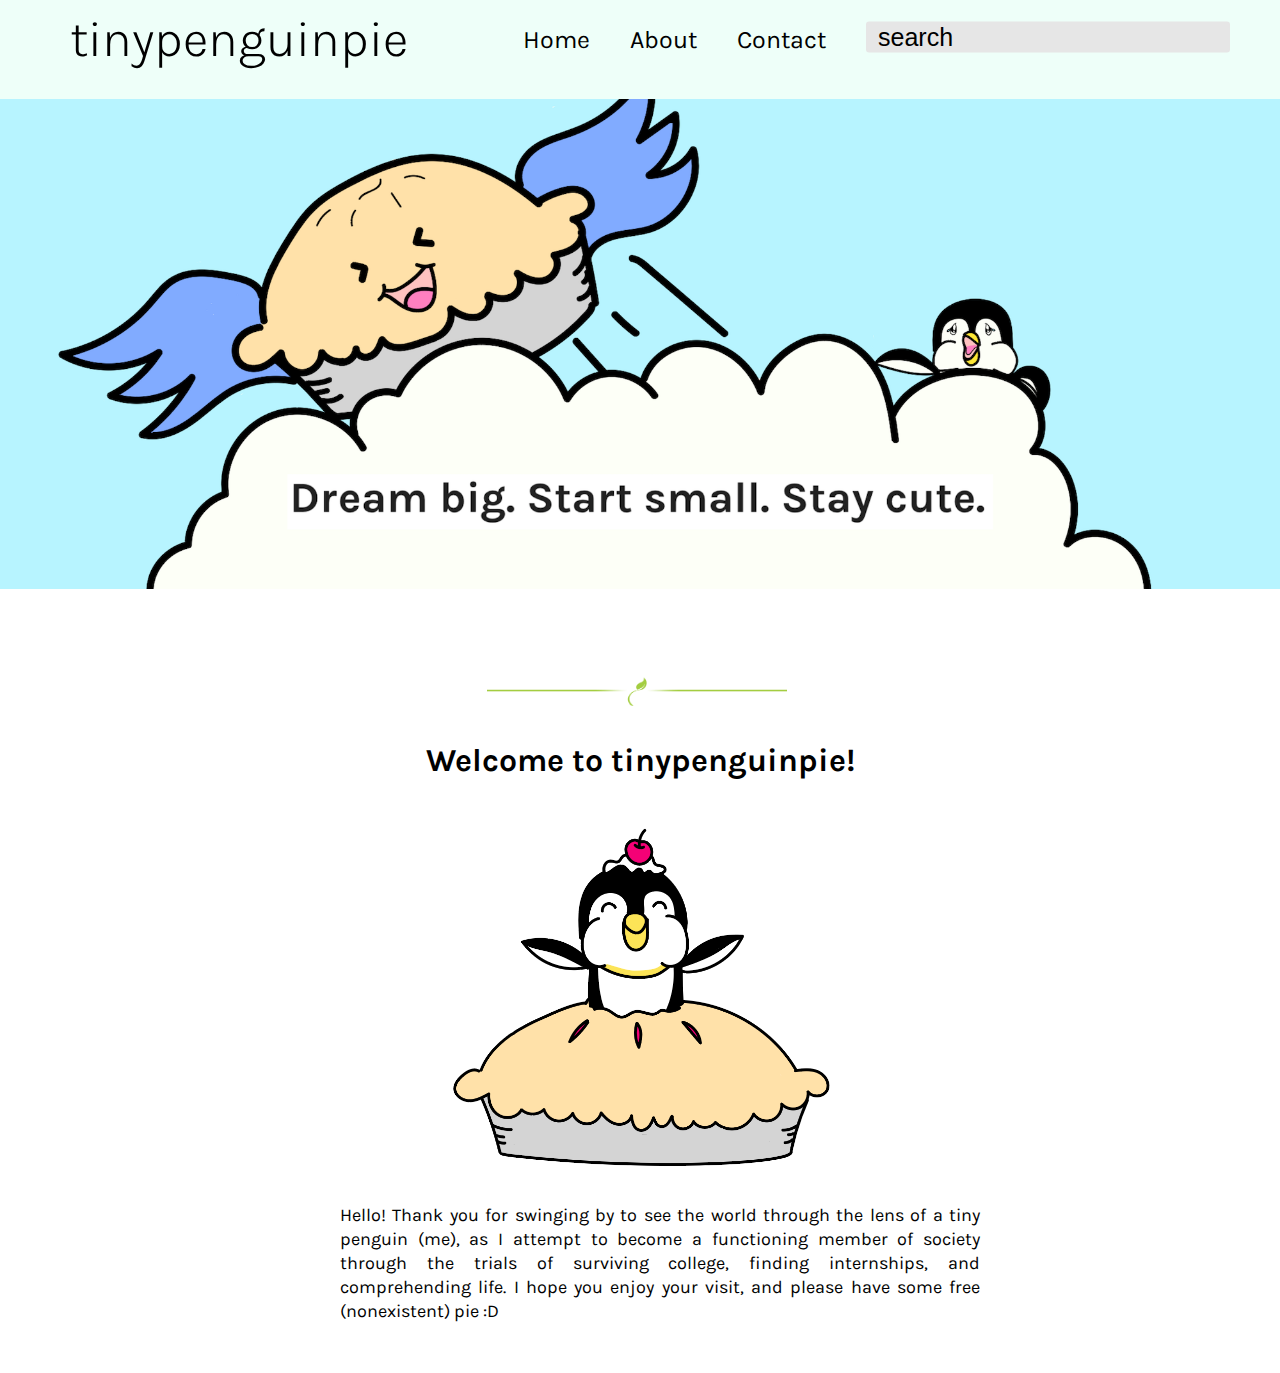
<file: index.html>
<!DOCTYPE html>
<html>
<head>
	<title>Blog</title>
  <link href="https://fonts.googleapis.com/css?family=Karla" rel="stylesheet">"
	<link rel="stylesheet" type="text/css" href="assets/css/style.css" />
	<script src="http://ajax.googleapis.com/ajax/libs/jquery/2.0.0/jquery.min.js"></script>
	<script type="text/javascript" src="assets/js/script.js"></script>
</head>
<body>
  <div id = "topbar">
    <li class = "topbar-title"><a href = "index.html">tinypenguinpie </a> </li>
    <input type = text class = "topbar-item" id = "search" placeholder = "search">
    <li class = "topbar-item">
        <a href = "index2.html">Contact </a>
    </li>
    <li class = "topbar-item">
      <a href = "index1.html">About </a>
    </li>
		<li class = "topbar-item">
		<a href = "index.html">Home </a>
  </div>

  <div id="feature"><img src=assets/img/feature.jpg width="1280" height="500"/></div>

  <div id="home">
    <li class = "separator"><img src=assets/img/separator.jpg width= "300"/></li>
    <li class = "text-title"><b>Welcome to tinypenguinpie!</b></li>
    <li class = "logo"><img src=assets/img/logo.jpg width= "400"/><li>
    <li class = "text">Hello! Thank you for swinging by to see the world through the lens of a tiny penguin (me), as I attempt to become a functioning member of society through the trials of surviving college, finding internships, and comprehending life. I hope you enjoy your visit, and please have some free (nonexistent) pie :D</li>




  </div>







</body>

</html>
</file>
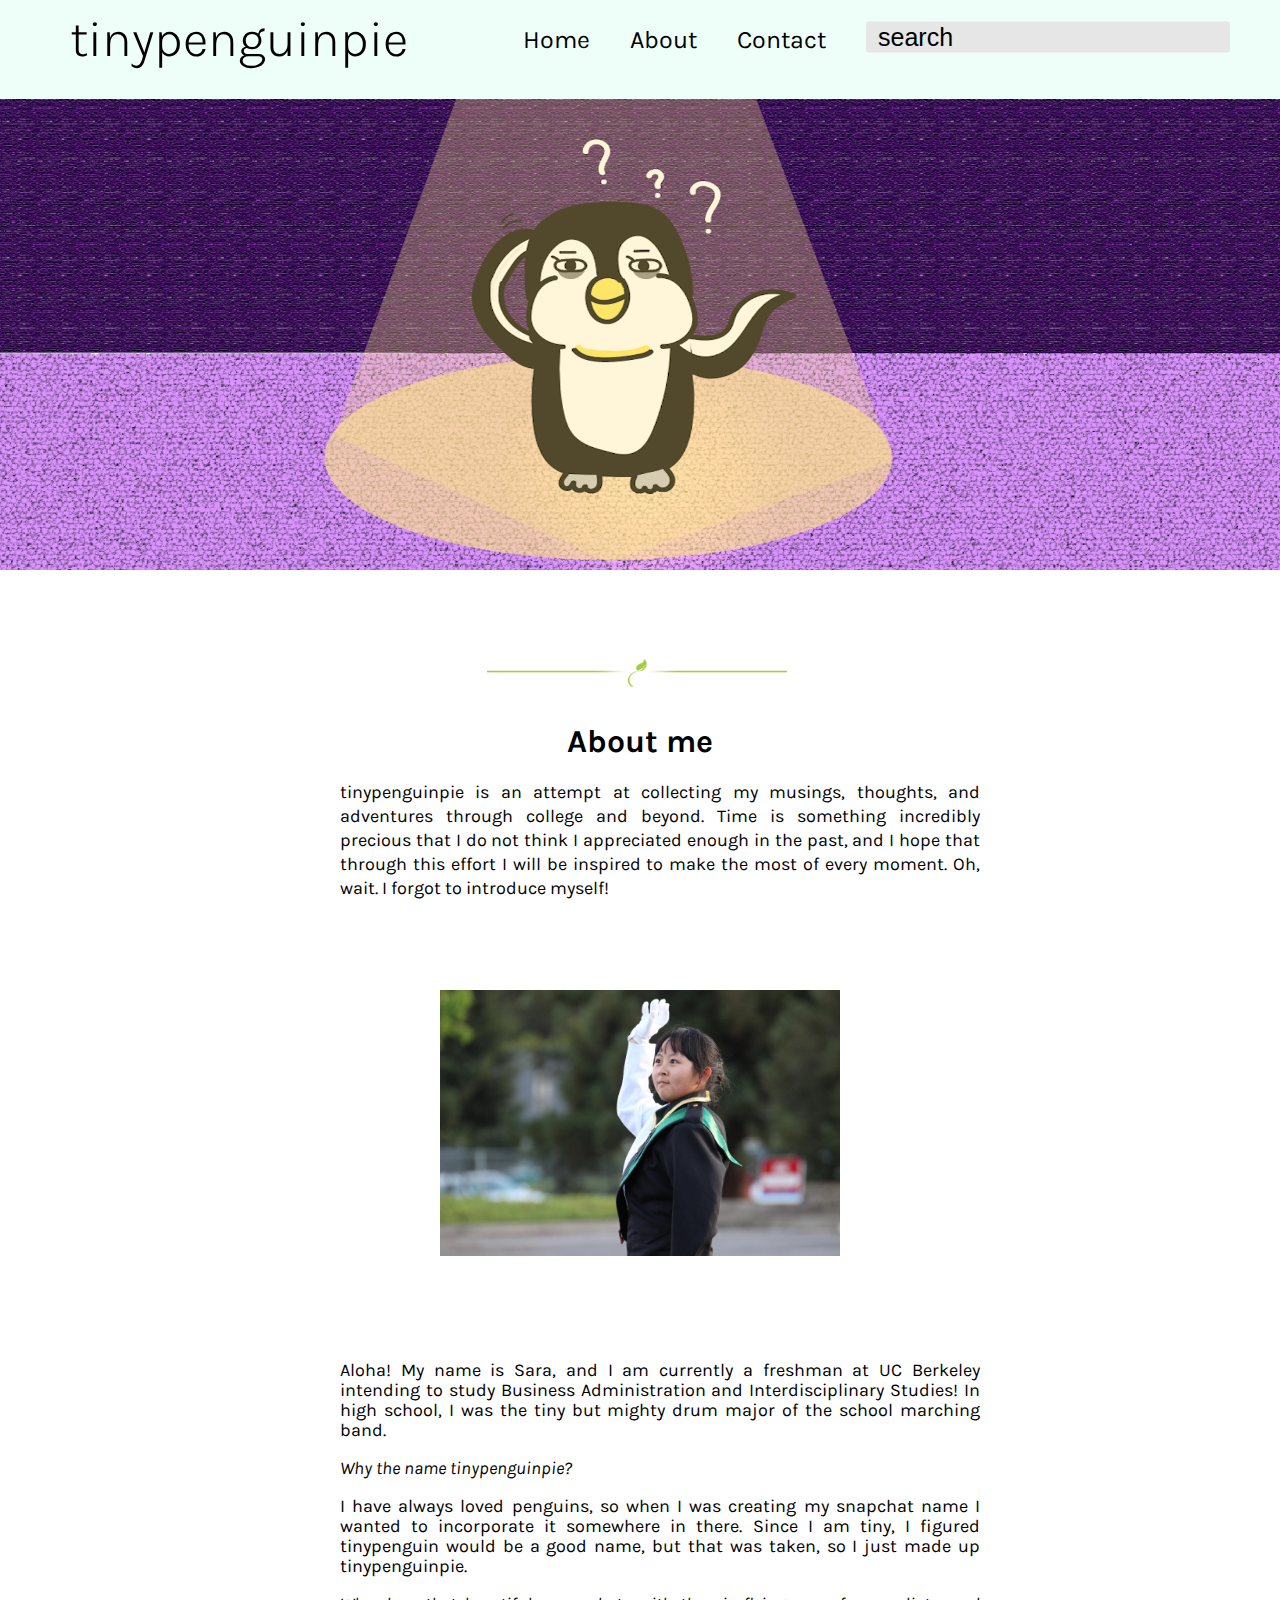
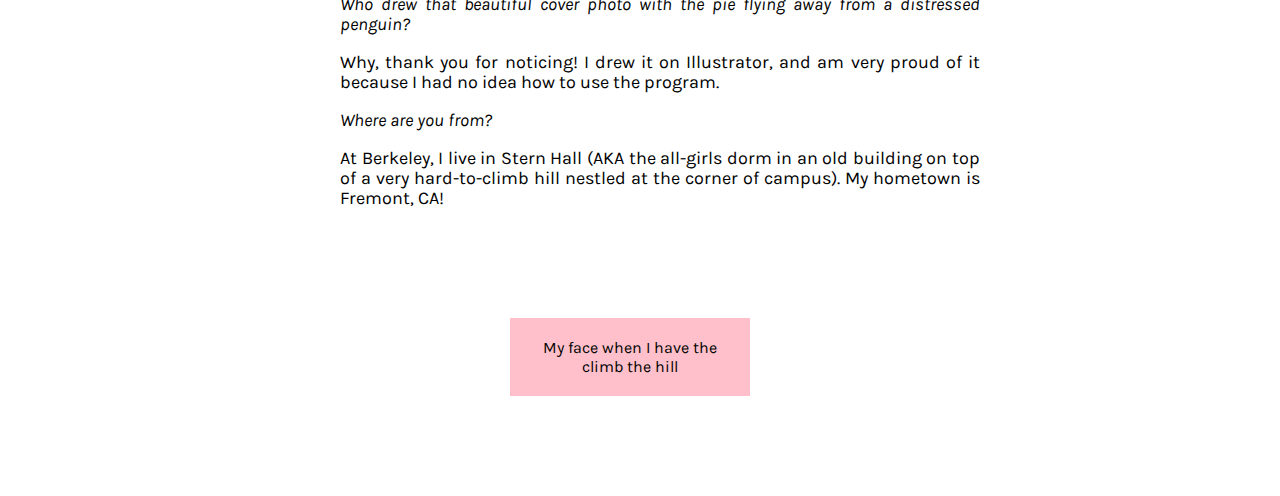
<file: index1.html>
<!DOCTYPE html>
<html>
<head>
	<title>Blog</title>
  <link href="https://fonts.googleapis.com/css?family=Karla" rel="stylesheet">
	<link rel="stylesheet" type="text/css" href="assets/css/style.css" />
	<script src="http://ajax.googleapis.com/ajax/libs/jquery/2.0.0/jquery.min.js"></script>
	<script type="text/javascript" src="assets/js/script.js"></script>
</head>
<body>
  <div id = "topbar">
      <li class = "topbar-title"><a href = "index.html">tinypenguinpie </a> </li>
    <input type = text class = "topbar-item" id = "search" placeholder = "search">
    <li class = "topbar-item">
        <a href = "index2.html">Contact </a>
    </li>
    <li class = "topbar-item">
      <a href = "index1.html">About </a>
    </li>
    <li class = "topbar-item">
    <a href = "index.html">Home </a>
  </div>

  <div id="feature"><img src=assets/img/about.jpg width="1280" height="500" /></div>

  <div id="home">
    <li class = "separator"><img src=assets/img/separator.jpg width= "300"/></li>
    <li class = "text-title"><b>About me</b></li>
    <li class = "text">tinypenguinpie is an attempt at collecting my musings, thoughts, and adventures through college and beyond. Time is something incredibly precious that I do not think I appreciated enough in the past, and I hope that through this effort I will be inspired to make the most of every moment.
Oh, wait. I forgot to introduce myself!</li>
    <li class = "logo"><img src=assets/img/profile.jpg width= "400"/><li>
    <li class = "text-1">Aloha! My name is Sara, and I am currently a freshman at UC Berkeley intending to study Business Administration and Interdisciplinary Studies! In high school, I was the tiny but mighty drum major of the school marching band.
      <p><i>Why the name tinypenguinpie?</i></p>
      I have always loved penguins, so when I was creating my snapchat name I wanted to incorporate it somewhere in there. Since I am tiny, I figured tinypenguin would be a good name, but that was taken, so I just made up tinypenguinpie.
      <p><i>Who drew that beautiful cover photo with the pie flying away from a distressed penguin?</i></p>
      Why, thank you for noticing! I drew it on Illustrator, and am very proud of it because I had no idea how to use the program.
      <p><i>Where are you from?</i></p>
      At Berkeley, I live in Stern Hall (AKA the all-girls dorm in an old building on top of a very hard-to-climb hill nestled at the corner of campus). My hometown is Fremont, CA!
    </li>
<div class="my-face">
	<div class="sad">Very sad :'(</div>
	<img class="face" src=assets/img/face.jpg width="300"/>
	</div>
	<div id="penguin">My face when I have the climb the hill </div>






  </div>







</body>

</html>
</file>
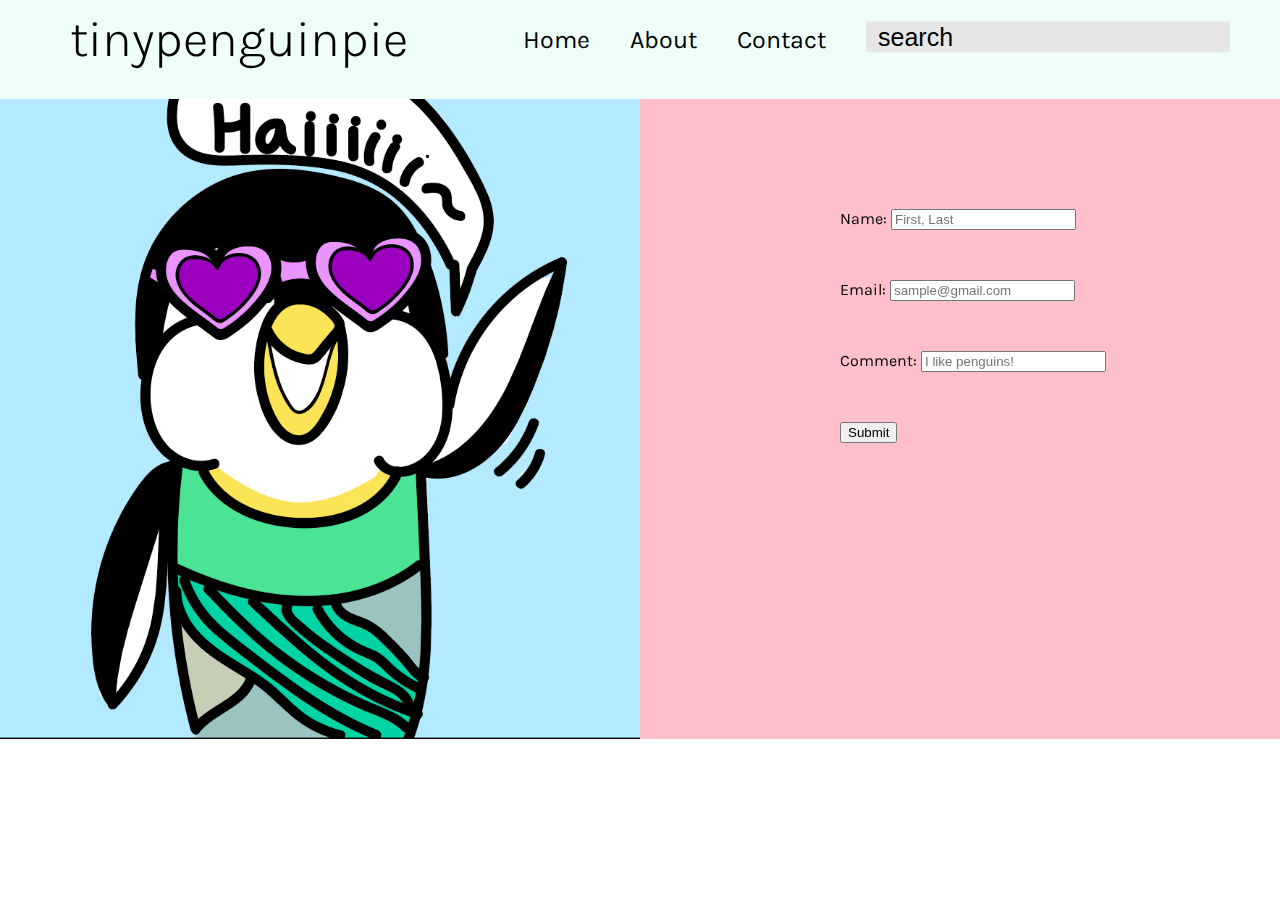
<file: index2.html>
<!DOCTYPE html>
<html>
<head>
	<title>Blog</title>
  <link href="https://fonts.googleapis.com/css?family=Karla" rel="stylesheet">"
	<link rel="stylesheet" type="text/css" href="assets/css/style.css" />
	<script src="http://ajax.googleapis.com/ajax/libs/jquery/2.0.0/jquery.min.js"></script>
	<script type="text/javascript" src="assets/js/script.js"></script>
</head>
<body>
  <div id = "topbar">
    <li class = "topbar-title"><a href = "index.html">tinypenguinpie </a> </li>
    <input type = text class = "topbar-item" id = "search" placeholder = "search">
    <li class = "topbar-item">
      <a href = "index2.html">Contact </a>
    </li>
    <li class = "topbar-item">
      <a href = "index1.html">About </a>
    </li>
    <li class = "topbar-item">
    <a href = "index.html">Home </a>
  </div>
  <div class="contact">
  <div class="feature"><img src=assets/img/contact.jpg width="640" height="650"/></div>
<div class="contact-page">
<div class="contact-info">
<form action="">
  <label>
    Name: <input id="contact-info" name="name" type="text" placeholder="First, Last" /><br>
  </label>
  <label>
    Email: <input id="contact-info" name="email" type="text" placeholder="sample@gmail.com"/><br>
  </label>
  <label>
    Comment: <input id="contact-info" name="comment" type="text" placeholder="I like penguins!" /><br>
  </label>
  <div id="submit-button"><label><input type="submit" value="Submit"></label></div>

</form>


</div>
</div>










</body>

</html>
</file>
<file: assets/css/style.css>
body{
	margin:0px;
	color: black;
	font-family: 'Karla', sans-serif;
 }

div {
	display: block;
}

#topbar{
	background: #EEFFF9;
	position: fixed;
	width:100%;
	top:0;
		z-index: 12;
  padding-top: 20px;

}

.topbar-title {
	font-size: 50px;
	line-height:40px;
	font-weight: 300;
	float:none;
	list-style-type: none;
	padding-left:70px;

}

.topbar-title a:hover{
	opacity: 0.6;
}

.topbar-title a{
	text-decoration:none;
	color: black;
}

.topbar-item{
	float: right;
	font-size:25px;
	padding-right: 40px;
    transform: translateY(-150%);
    list-style-type:none;
    line-height:20px;
  vertical-align: middle;

}

.topbar-item a{
	text-decoration:none;
	color: black;
}

.topbar-item a:hover{
	opacity: 0.6;
}

#search::-webkit-input-placeholder {
	color: black;
	text-indent: 10px;
}


#search {
	background-color:#e6e6e6;
	border: none;
	margin-right: 50px;
	margin-top: 8px;
	border-radius: 3px;
	border:none;
		z-index: 12;
}

#feature {
  padding-top: 70px;

}

.feature {
width: 50%;
height: 650px;
position: fixed;
}

#home {
  text-align: center;
  list-style-type: none;
}

.separator {
  padding-top: 70px;
  position:relative;
  padding-left: 487px;
  padding-right: 500px;
  list-style-type: none;
}



.text-title {
  padding-top: 20px;
  font-size: 32px;
  list-style-type: none;
	
}

.logo {
  padding-top: 40px;
}

.text {
  padding-top: 20px;
  padding-left: 340px;
  padding-right: 300px;
	padding-bottom: 50px;
  list-style-type: none;
  text-align:justify;
  line-height: 24px;
  font-size: 18px;
}

.text-1 {
	padding-top: 100px;
	padding-left: 340px;
	padding-right: 300px;
	padding-bottom: 100px;
	list-style-type: none;
	text-align:justify;
	line-height: 20px;
	font-size: 18px;
	position: relative;
}

#penguin {
	background-color: pink;
	padding: 20px;
	width: 200px;
	float: center;
	margin-left: 510px;
	margin-top: 10px;
	margin-bottom: 100px;

}

#penguin a:hover {
	opacity: 0.6;
}

.face {
	display: none;
}

.sad {
	color: #19CFE5;
	padding: 20px;
	width: 200px;
	float: center;
	margin-left: 510px;
	margin-top: 10px;
	margin-bottom: 10px;
	display: none;
}

.contact {
	padding-top: 70px;
	width: 100%;
	overflow: auto;
}

.contact-page {
	float: right;
	width: 50%;
	height: 650px;
	background: pink;
	position: relative;

}

.contact-info {
	float: right;
	margin-left: 20px;
	position: fixed;
	background-color: #pink;
	border: none;
	margin-top: 100px;
	list-style-type: none;
	padding-bottom: 100px;
}



label, contact-info {
    display: block;


}

label, contact-info :-webkit-input-placeholder {
	color: black;
}

label {
		margin-top: 20px;
		margin-left: 180px;
		margin-bottom: 50px;

}
</file>
